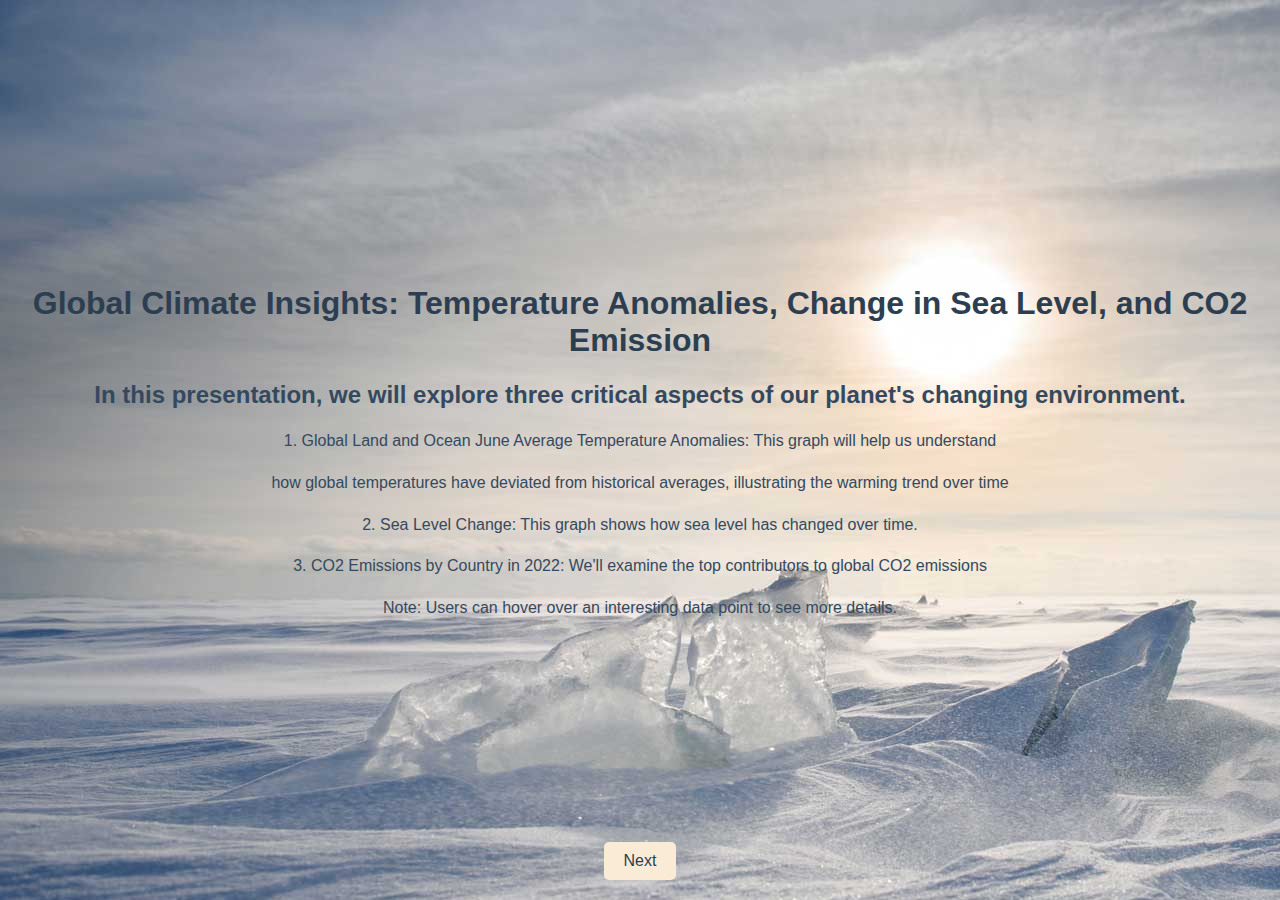
<file: index.html>
<!DOCTYPE html>
<html lang="en">
<head>
    <meta charset="UTF-8">
    <meta name="viewport" content="width=device-width, initial-scale=1.0">
    <title>Global Climate Insight</title>
    <link rel="stylesheet" href="styles.css">

    <style>
        .container {
            max-width: 800px;
            margin: 50px auto;
            padding: 20px;
            text-align: center;
  
            box-shadow: 0 0 10px rgba(0, 0, 0, 0.1);
        }
        h1 {
            text-align: center;
            color: #2c3e50;
        }
        h2 {
            text-align: center;
            color: #34495e;
        }
        p {
            text-align: center;
            line-height: 1.6;
            color: #34495e;
        }
        
    </style>
    
</head>
<body>
    <div class=".container">
        <h1>Global Climate Insights: Temperature Anomalies, Change in Sea Level, and CO2 Emission</h1>
        <h2>In this presentation, we will explore three critical aspects of our planet's changing environment.</h2>
        <p>1. Global Land and Ocean June Average Temperature Anomalies: This graph will help us understand </p>
        <p>how global temperatures have deviated from historical averages, illustrating the warming trend over time</p>
        <p>2. Sea Level Change: This graph shows how sea level has changed over time. </p>
        <p>3. CO2 Emissions by Country in 2022: We'll examine the top contributors to global CO2 emissions</p>
        <p>Note: Users can hover over an interesting data point to see more details. </p>
        
    </div>

    <div class="nav-buttons">
        <a href="temperature.html" class="button">Next</a>
    </div>

</body>
</html>
</file>
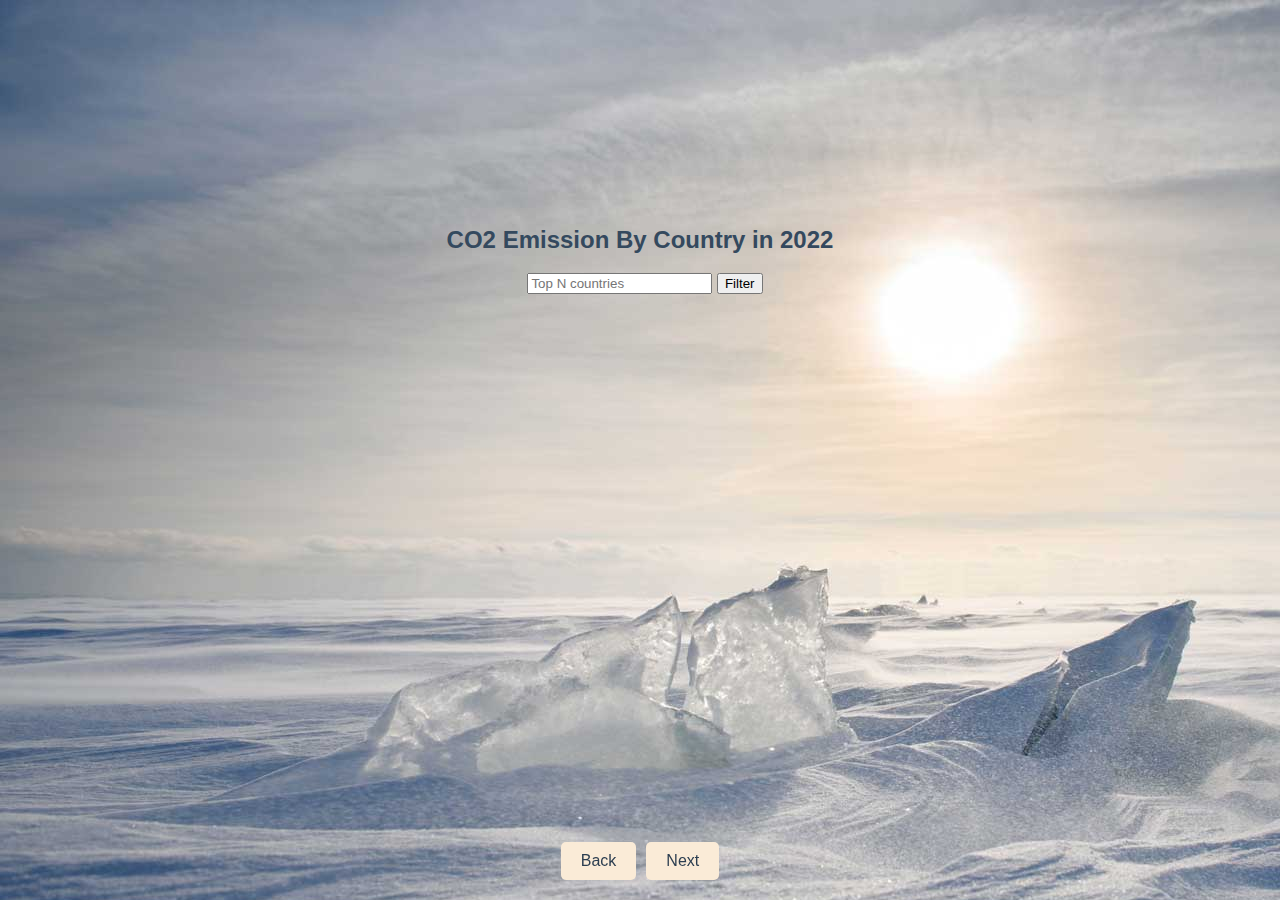
<file: CO2_emission.html>
<!DOCTYPE html>
<html lang="en">
<head>
    <meta charset="UTF-8">
    <meta name="viewport" content="width=device-width, initial-scale=1.0">
    <title>CO2 Emission Bar Chart</title>
    <script src="https://d3js.org/d3.v7.min.js"></script>
    <link rel="stylesheet" href="styles.css">
    <style>
        body {
            display: flex;
            flex-direction: column;
            align-items: center;
            height: 100vh;

            margin: 0;
            font-family: Arial, sans-serif;
            background: url(images/arctic.jpg);
        }
        .chart {
            display: flex;
            flex-direction: column;
            align-items: center;
        }
        .barSelect {
            fill: orange !important;
        }
        .bar {
            fill: steelblue;
        }
        .tooltip {
            position: absolute;
            text-align: center;
            padding: 6px;
            font: 12px sans-serif;
            background: lightsteelblue;
            border: 0;
            border-radius: 8px;
            pointer-events: none;
            opacity: 0;
        }
        .controls {
            text-align: center;
        }
        .chart-container {
            text-align: center;
            position: relative;
        }
        .h2{
            text-align: left;
        }

    </style>
</head>
<body>
    

    <div class="controls">
        <h2>CO2 Emission By Country in 2022</h2>
        
        <input type="number" id="top-n" placeholder="Top N countries" min="1" style="margin-left: 10px;">
        <button id="filter-button">Filter</button>
    </div>
    <div class="chart">
        <svg width="800" height="400"></svg>
    </div>

    <div class="nav-buttons">
        <a href="sealLevel.html" class="button">Back</a>
        <a href="conclusion.html" class="button">Next</a>

    </div>

    <script>
        const svg = d3.select("svg");
        const margin = {top: 20, right: 30, bottom: 40, left: 90};
        const width = svg.attr("width") - margin.left - margin.right;
        const height = svg.attr("height") - margin.top - margin.bottom;
        const g = svg.append("g").attr("transform", `translate(${margin.left},${margin.top})`);

        const tooltip = d3.select("body").append("div").attr("class", "tooltip").style("opacity", 0);

        d3.csv("data/carbon_dioxide_emissions.csv").then(data => {
            console.log(data);
            data.forEach(d => {
                d.metric_tonnes_of_CO2 = +d.metric_tonnes_of_CO2.replace(/,/g, '');
                d.name = d.name;
            });

            const x = d3.scaleBand()
                .range([0, width])
                .padding(0.1);

            const y = d3.scaleLinear()
                .range([height, 0]);

            function update(data) {
                x.domain(data.map(d => d.name));
                y.domain([0, d3.max(data, d => d.metric_tonnes_of_CO2)]);

                g.selectAll(".bar").remove();
                g.selectAll(".axis").remove();

                g.append("g")
                    .selectAll(".bar")
                    .data(data)
                    .enter().append("rect")
                    .attr("class", "bar")
                    .attr("x", d => x(d.name))
                    .attr("y", d => y(d.metric_tonnes_of_CO2))
                    .attr("width", x.bandwidth())
                    .attr("height", d => height - y(d.metric_tonnes_of_CO2))
                    .on("mouseover", function(event, d) {
                        d3.select(this).classed("barSelect", true);
                        tooltip.transition().duration(200).style("opacity", .9);
                        tooltip.html(`Country: ${d.name}<br>CO2 Emissions: ${d.metric_tonnes_of_CO2}<br>Year: ${d.date_of_information}<br>Region: ${d.region}`)
                            .style("left", (event.pageX + 5) + "px")
                            .style("top", (event.pageY - 28) + "px");
                    })
                    .on("mouseout", function(d) {
                        d3.select(this).classed("barSelect", false);
                        tooltip.transition().duration(500).style("opacity", 0);
                    });

                g.append("g")
                    .attr("class", "axis axis-x")
                    .attr("transform", `translate(0,${height})`)
                    .call(d3.axisBottom(x))
                    .selectAll("text")
                    .attr("transform", "rotate(-45)")
                    .style("text-anchor", "end")
                    .style("font-size", "14px");

                g.append("g")
                    .attr("class", "axis axis-y")
                    .call(d3.axisLeft(y));
            }

            let initialData = data.sort((a, b) => a.ranking - b.ranking).slice(0, 10);
            update(initialData);

            // Filter button event
            d3.select("#filter-button").on("click", function() {
                const topN = +d3.select("#top-n").property("value");
                if (!isNaN(topN) && topN > 0) {
                    const filteredData = data.sort((a, b) => a.ranking - b.ranking).slice(0, topN);
                    update(filteredData);
                } else {
                    update(data); 
                }
            });


            
        }).catch(error => {
            console.error('Error loading or parsing CSV file:', error);
        });
    </script>
</body>
</html>
</file>
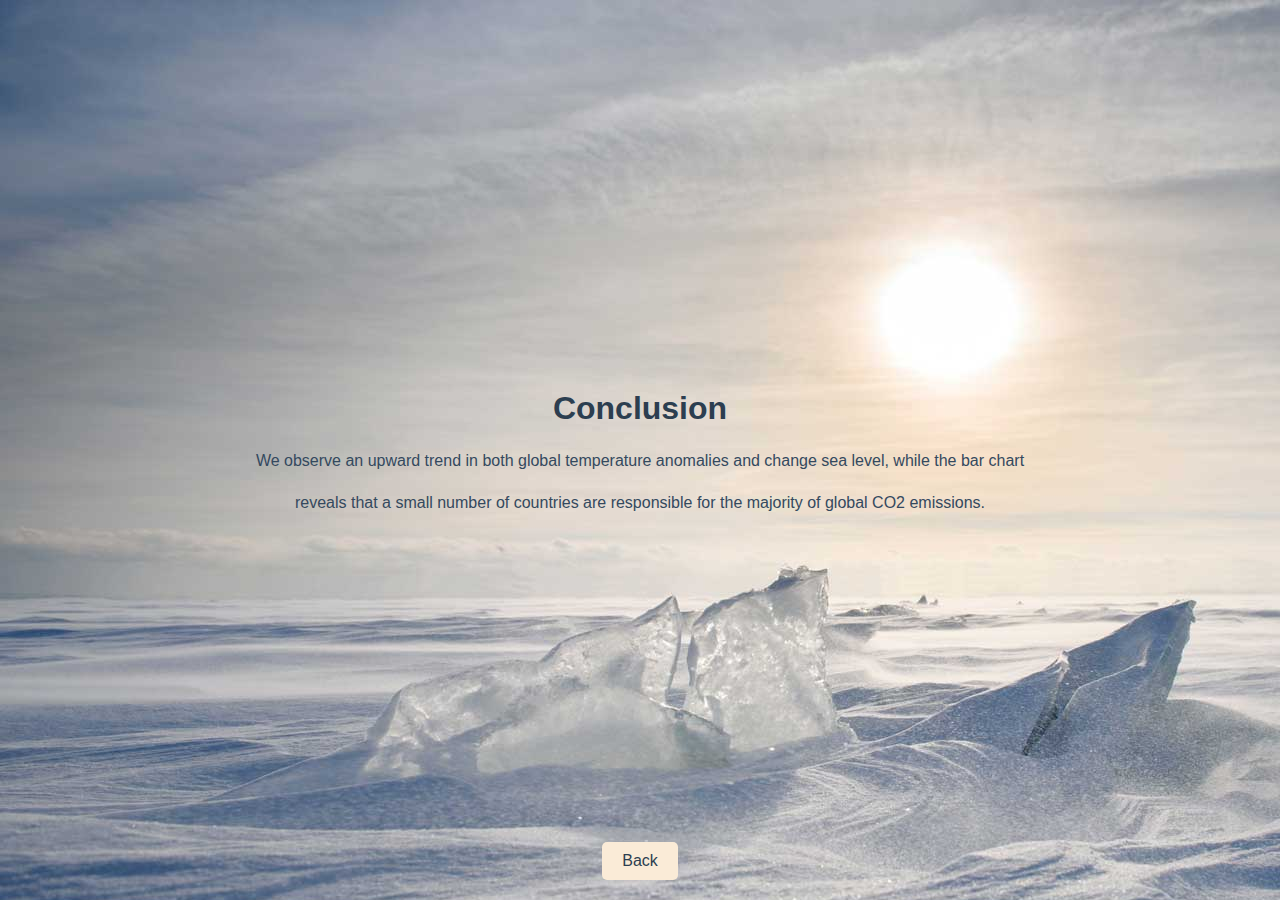
<file: conclusion.html>
<!DOCTYPE html>
<html lang="en">
<head>
    <meta charset="UTF-8">
    <meta name="viewport" content="width=device-width, initial-scale=1.0">
    <title>Global Climate Insight</title>
    <link rel="stylesheet" href="styles.css">

    <style>
        .container {
            max-width: 800px;
            margin: 50px auto;
            padding: 20px;
            text-align: center;
  
            box-shadow: 0 0 10px rgba(0, 0, 0, 0.1);
        }
        h1 {
            text-align: center;
            color: #2c3e50;
        }
        h2 {
            text-align: center;
            color: #34495e;
        }
        p {
            text-align: center;
            line-height: 1.6;
            color: #34495e;
        }
    </style>
    
</head>
<body>
    <div class=".container">
        <h1>Conclusion</h1>
        <p>We observe an upward trend in both global temperature anomalies and change sea level, while the bar chart </p>
        <p>reveals that a small number of countries are responsible for the majority of global CO2 emissions.</p>
        
    </div>

    <div class="nav-buttons">
        <a href="CO2_emission.html" class="button">Back</a>
    </div>

</body>
</html>
</file>
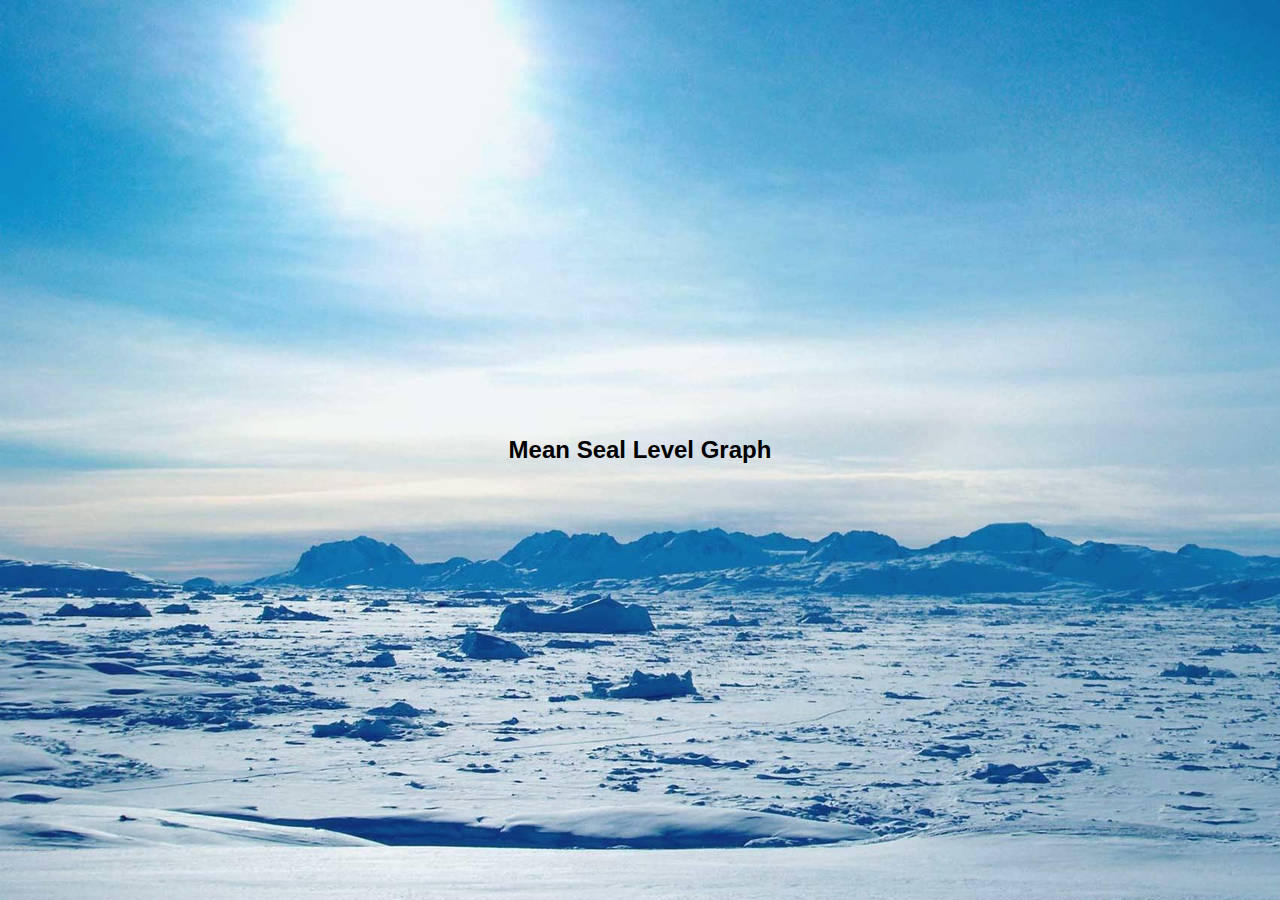
<file: seal_level.html>
<!DOCTYPE html>
<html lang="en">
<head>
    <meta charset="UTF-8">
    <title>Mean Sea Level Graph</title>
    <script src="https://d3js.org/d3.v6.min.js"></script>  
    <style>
        body {
            display: flex;
            justify-content: center;
            align-items: center;
            height: 100vh;
            margin: 0;
            font-family: Arial, sans-serif;
            background-color: #f0f0f0;
            background: url(images/arctic_background.jpg)
        }
        .graph-container {
            text-align: center;
        }
        .tooltip {
            position: absolute;
            background-color: white;
            border: 1px solid #ccc;
            padding: 5px;
            pointer-events: none;
            opacity: 0;
            transition: opacity 0.2s;
        }
        .annotation {
            font-size: 12px;
            font-weight: bold;
        }
    </style>
</head>
<body>
    <div class="graph-container">
        <h2>Mean Seal Level Graph</h2>
        <div id="graph"></div>
    </div>
    <div class="tooltip"></div>

    <script> </script>
</body>
</html>
</file>
<file: styles.css>
body {
    display: flex;
    justify-content: center;
    align-items: center;
    height: 100vh;
    width: 100%;
    margin: 0;
    font-family: Arial, sans-serif;
    background-color: #f0f0f0;
    background: url(images/arctic.jpg);
}

.nav-buttons {
    display: flex;
    justify-content: center;
    position: fixed;
    bottom: 20px;

}

.button {
    display: inline-block;
    padding: 10px 20px;
    font-size: 16px;
    color: #2c3e50;
    background-color: antiquewhite;
    text-decoration: none;
    border-radius: 5px;
    margin: 0 5px;
    transition: background-color 0.3s;
}

.button:hover {
    background-color: orange;
}

h1 {
    text-align: center;
    color: #2c3e50;
}
h2 {
    color: #34495e;
}
</file>
